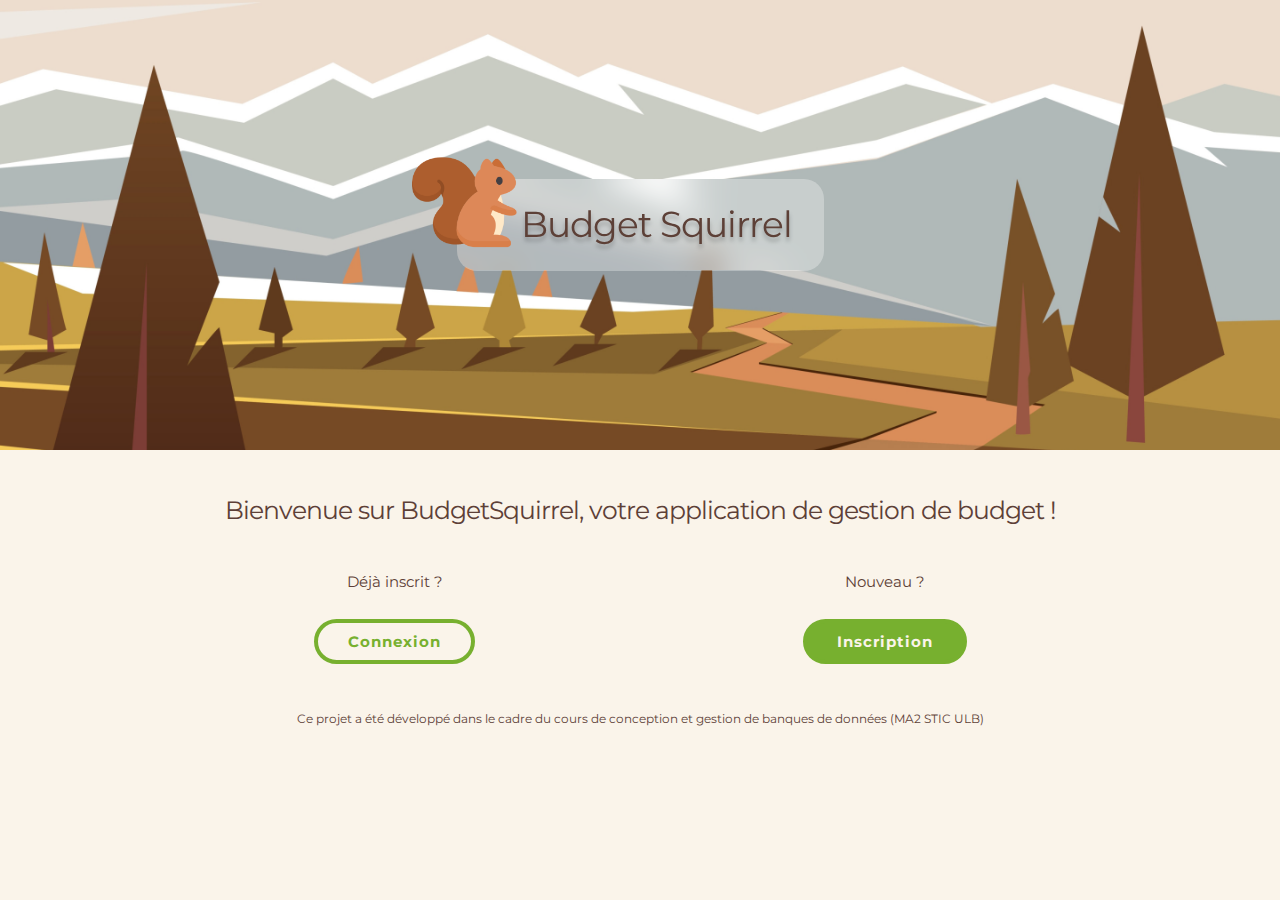
<file: index.html>
<!DOCTYPE html>
<html>

<head>
    <meta charset="utf-8">
    <title>Budget Squirrel</title>
    <link rel="preconnect" href="https://fonts.gstatic.com">
    <link href="https://fonts.googleapis.com/css2?family=Montserrat:wght@100;200;300;400;500&display=swap"
        rel="stylesheet">
    <link rel="stylesheet" href="css/skeleton.css">
    <link rel="stylesheet" href="css/normalize.css">
    <link rel="stylesheet" href="css/app.css">
</head>



<body>

    <div class="landing_header">
        <div class="glass_box">
            <img class="biglogo" src="img/logo.png">
            <h1>Budget Squirrel</h1>
        </div>
    </div>

    <div class="container landing_container">
        <div class="centered_message">
            <div>
                <h2>Bienvenue sur BudgetSquirrel, votre application de gestion de budget ! </h2> <br>
            </div>
    <!-- Les liens entre les pages sont à gérer avec du PHP-->
            <div class="row">
                <div class="six columns">
                        <p>Déjà inscrit ?</p>
                        <button onclick="goTo('connexion.php')" class="mybutton transp_button">Connexion</button>

                    </div>
                    
                    <div class="six columns">
                        <p>Nouveau ?</p>
                        <button onclick="goTo('inscription.php')"class="mybutton full_button" onclick="">Inscription</button> 
                    </div>
                </div>
                
            </div>
            
    
        </div>
    </div>


    <footer>
        <p>Ce projet a été développé dans le cadre du cours de conception et gestion de banques de données (MA2 STIC ULB)
        </p>
    </footer>
</body>

<script type="text/javascript" src="utils.js"></script>

</html>
</file>
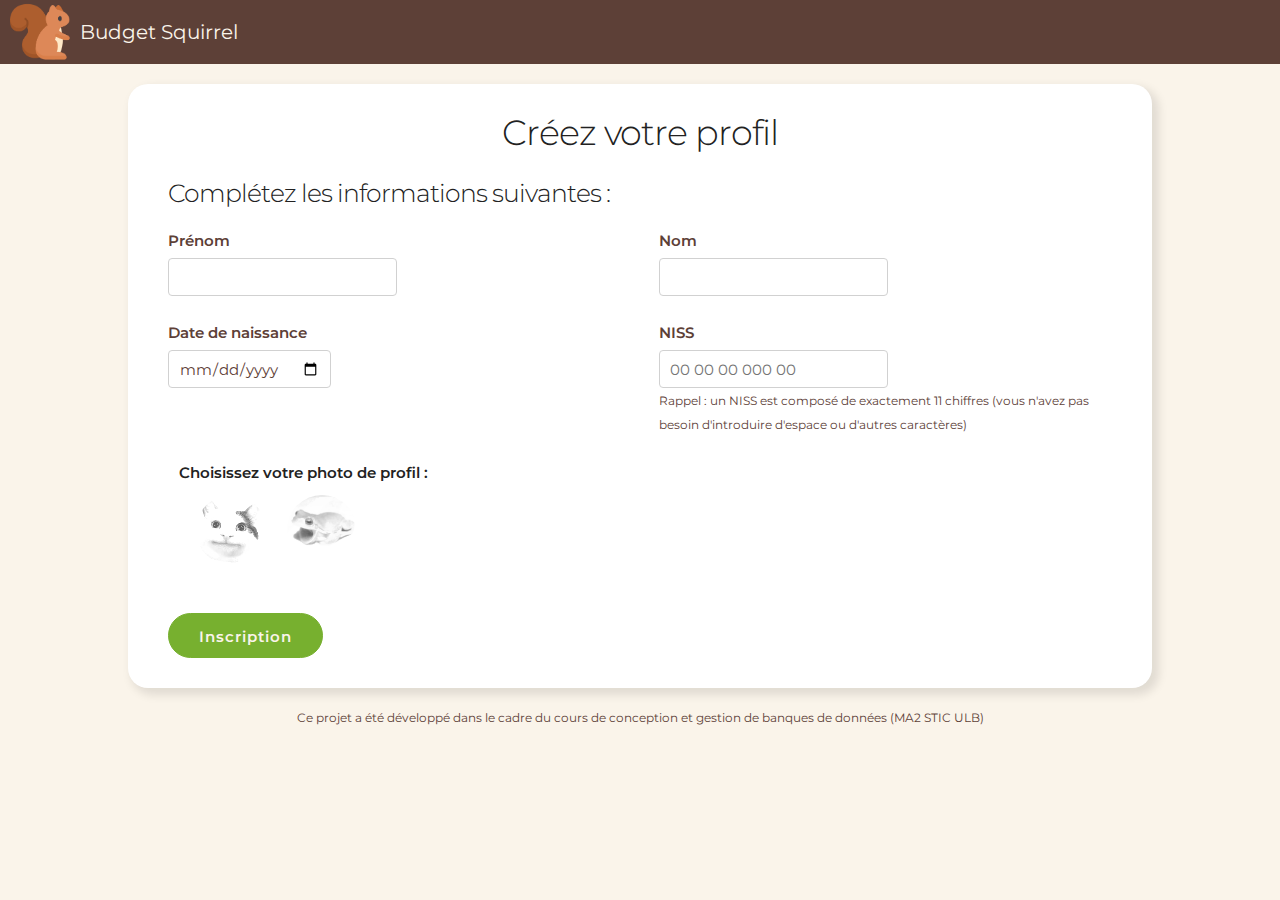
<file: inscription.html>
<!DOCTYPE html>
<html>

<head>
    <meta charset="utf-8">
    <title>Inscription</title>
    <link rel="preconnect" href="https://fonts.gstatic.com">
    <link href="https://fonts.googleapis.com/css2?family=Montserrat:wght@100;200;300;400;500&display=swap"
        rel="stylesheet">
    <link rel="stylesheet" href="css/skeleton.css">
    <link rel="stylesheet" href="css/normalize.css">
    <link rel="stylesheet" href="css/app.css">
</head>

<body>
    <header>
        
        <img src="img/logo.png">
        <p>Budget Squirrel</p>

    </header>

    <div class="container">
        <h1>Créez votre profil</h1>
        <form>
            <!-- add action = "action_page.php"-->

            <section>
                <h2>Complétez les informations suivantes :</h2>
                <div class="row">
                    <div class="six columns">
                        <p>
                            <label for="prenom">
                               <span>Prénom</span>
                            </label>
                            <input type="text" id="prenom" name="prenom"><br>
                        </p>
                    </div>

                    <div class="six columns">
                        <p>
                            <label for="nom">
                                
                                <span>Nom</span>
                            </label>
                            <input type="text" id="nom" name="nom"><br>
                        </p>
                    </div>
                </div>

                <div class="row">
                    <div class="six columns">
                        <p>
                            <label for="datenaiss">
                                <span>Date de naissance</span>
                            </label>
                            <input type="date" id="datenaiss" name="datenaiss"><br>
                        </p>
                    </div>
                    
                    <div class="six columns">
                        <p>
                            <label for="niss">
                                <span>NISS</span>
                            </label>
                            <input type="text" id="niss" name="niss" , placeholder="00 00 00 000 00" minlength="11" maxlength="11" pattern="[0-9]{2}[.\- ]{0,1}[0-9]{2}[.\- ]{0,1}[0-9]{2}[.\- ]{0,1}[0-9]{3}[.\- ]{0,1}[0-9]{2}"><br>
                            <span class="footsize_text">Rappel : un NISS est composé de exactement 11 chiffres (vous n'avez pas besoin d'introduire d'espace ou d'autres caractères)</span>
                        </p>
                    </div>
                </div>






            </section>

            <section>
                <fieldset class="pic-selector">
                    <legend>Choisissez votre photo de profil :</legend>
                    <input type="radio" id="politecat" name="photoprofil" value="politecat">
                    <label for="politecat" class="drinkpic-cc politecat"></label>

                    <input type="radio" id="froggy" name="photoprofil" value="froggy">
                    <label for="froggy" class="drinkpic-cc froggy"></label>

                    <input type="radio" id="racoon" name="photoprofil" value="racoon">
                    <label for="racoon" class="drinkpic-cc racoon"></label>
                </fieldset>
            </section> <br>

            <input type="submit" class="mybutton full_button" value="Inscription">
        </form>
    </div>
    <footer>
        <p>Ce projet a été développé dans le cadre du cours de conception et gestion de banques de données (MA2 STIC
            ULB)
        </p>
    </footer>
</body>

</html>
</file>
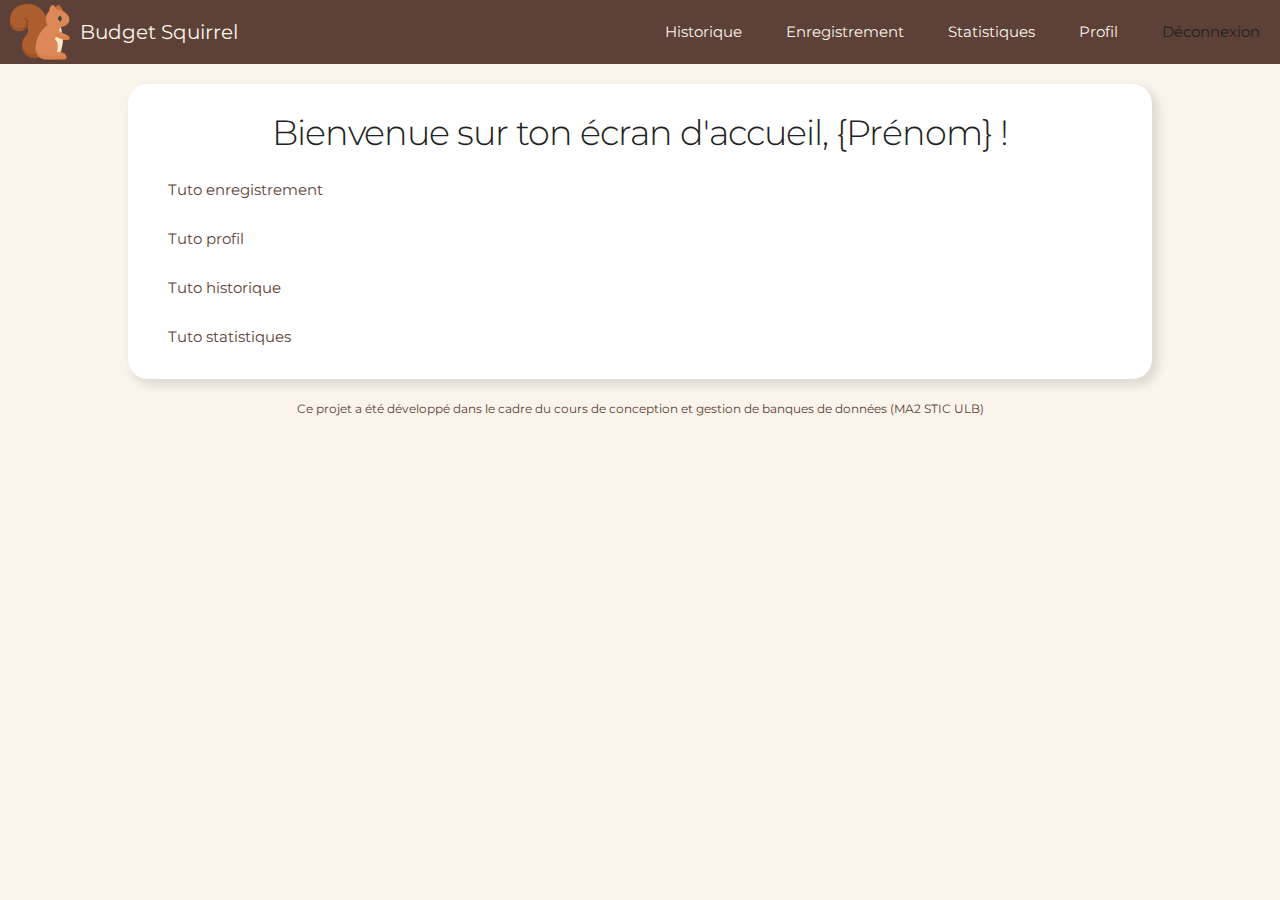
<file: landing.html>
<!DOCTYPE html>
<html>

<head>
    <meta charset="utf-8">
    <title>Accueil</title>
    <link rel="preconnect" href="https://fonts.gstatic.com">
    <link href="https://fonts.googleapis.com/css2?family=Montserrat:wght@100;200;300;400;500&display=swap"
        rel="stylesheet">
    <link rel="stylesheet" href="css/skeleton.css">
    <link rel="stylesheet" href="css/normalize.css">
    <link rel="stylesheet" href="css/app.css">
</head>

<body>
    <header>

        <nav class=menu>
            <div class="logo-container">
                <img src="img/logo.png">
                <a href="landing.html">Budget Squirrel</a>
            </div>
        
            <ul>
                <li><a href="historique.html">Historique</a></li>
                <li><a href="enregistrement.html">Enregistrement</a></li>
                <li><a href="stat.html">Statistiques</a></li>
                <li><a href="profil.html">Profil</a></li>
                <li>Déconnexion</li>
            </ul>
        </nav>

    </header>


<div class="container">
    <h1>Bienvenue sur ton écran d'accueil, {Prénom} !</h1>

    <div>
        <p>Tuto enregistrement</p>
    </div>

    <div>
        <p>Tuto profil</p>
    </div>

    <div>
        <p>Tuto historique</p>
    </div>

    <div>
        <p>Tuto statistiques</p>
    </div>
</div>
    

    <footer>
        <p>Ce projet a été développé dans le cadre du cours de conception et gestion de banques de données (MA2 STIC
            ULB)
        </p>
    </footer>
</body>

</html>
</file>
<file: css/skeleton.css>
/*
* Skeleton V2.0.4
* Copyright 2014, Dave Gamache
* www.getskeleton.com
* Free to use under the MIT license.
* http://www.opensource.org/licenses/mit-license.php
* 12/29/2014
*/


/* Table of contents
––––––––––––––––––––––––––––––––––––––––––––––––––
- Grid
- Base Styles
- Typography
- Links
- Buttons
- Forms
- Lists
- Code
- Tables
- Spacing
- Utilities
- Clearing
- Media Queries
*/


/* Grid
–––––––––––––––––––––––––––––––––––––––––––––––––– */
.container {
  position: relative;
  width: 100%;
  max-width: 1100px;
  margin: 0 auto;
  padding: 0 20px;
  box-sizing: border-box; }
.column,
.columns {
  width: 100%;
  float: left;
  box-sizing: border-box; }

/* For devices larger than 400px */
@media (min-width: 400px) {
  .container {
    width: 85%;
    padding: 0; }
}

/* For devices larger than 550px */
@media (min-width: 550px) {
  .container {
    width: 80%; }
  .column,
  .columns {
    margin-left: 4%; }
  .column:first-child,
  .columns:first-child {
    margin-left: 0; }

  .one.column,
  .one.columns                    { width: 4.66666666667%; }
  .two.columns                    { width: 13.3333333333%; }
  .three.columns                  { width: 22%;            }
  .four.columns                   { width: 30.6666666667%; }
  .five.columns                   { width: 39.3333333333%; }
  .six.columns                    { width: 48%;            }
  .seven.columns                  { width: 56.6666666667%; }
  .eight.columns                  { width: 65.3333333333%; }
  .nine.columns                   { width: 74.0%;          }
  .ten.columns                    { width: 82.6666666667%; }
  .eleven.columns                 { width: 91.3333333333%; }
  .twelve.columns                 { width: 100%; margin-left: 0; }

  .one-third.column               { width: 30.6666666667%; }
  .two-thirds.column              { width: 65.3333333333%; }

  .one-half.column                { width: 48%; }

  /* Offsets */
  .offset-by-one.column,
  .offset-by-one.columns          { margin-left: 8.66666666667%; }
  .offset-by-two.column,
  .offset-by-two.columns          { margin-left: 17.3333333333%; }
  .offset-by-three.column,
  .offset-by-three.columns        { margin-left: 26%;            }
  .offset-by-four.column,
  .offset-by-four.columns         { margin-left: 34.6666666667%; }
  .offset-by-five.column,
  .offset-by-five.columns         { margin-left: 43.3333333333%; }
  .offset-by-six.column,
  .offset-by-six.columns          { margin-left: 52%;            }
  .offset-by-seven.column,
  .offset-by-seven.columns        { margin-left: 60.6666666667%; }
  .offset-by-eight.column,
  .offset-by-eight.columns        { margin-left: 69.3333333333%; }
  .offset-by-nine.column,
  .offset-by-nine.columns         { margin-left: 78.0%;          }
  .offset-by-ten.column,
  .offset-by-ten.columns          { margin-left: 86.6666666667%; }
  .offset-by-eleven.column,
  .offset-by-eleven.columns       { margin-left: 95.3333333333%; }

  .offset-by-one-third.column,
  .offset-by-one-third.columns    { margin-left: 34.6666666667%; }
  .offset-by-two-thirds.column,
  .offset-by-two-thirds.columns   { margin-left: 69.3333333333%; }

  .offset-by-one-half.column,
  .offset-by-one-half.columns     { margin-left: 52%; }

}


/* Base Styles
–––––––––––––––––––––––––––––––––––––––––––––––––– */
/* NOTE
html is set to 62.5% so that all the REM measurements throughout Skeleton
are based on 10px sizing. So basically 1.5rem = 15px :) */
html {
  font-size: 62.5%; }
body {
  font-size: 1.5em; /* currently ems cause chrome bug misinterpreting rems on body element */
  line-height: 1.6;
  font-weight: 400;
  font-family: "Raleway", "HelveticaNeue", "Helvetica Neue", Helvetica, Arial, sans-serif;
  color: #222; }


/* Typography
–––––––––––––––––––––––––––––––––––––––––––––––––– */
h1, h2, h3, h4, h5, h6 {
  margin-top: 0;
  margin-bottom: 2rem;
  font-weight: 300; }
h1 { font-size: 4.0rem; line-height: 1.2;  letter-spacing: -.1rem;}
h2 { font-size: 3.6rem; line-height: 1.25; letter-spacing: -.1rem; }
h3 { font-size: 3.0rem; line-height: 1.3;  letter-spacing: -.1rem; }
h4 { font-size: 2.4rem; line-height: 1.35; letter-spacing: -.08rem; }
h5 { font-size: 1.8rem; line-height: 1.5;  letter-spacing: -.05rem; }
h6 { font-size: 1.5rem; line-height: 1.6;  letter-spacing: 0; }

/* Larger than phablet */
@media (min-width: 550px) {
  h1 { font-size: 5.0rem; }
  h2 { font-size: 4.2rem; }
  h3 { font-size: 3.6rem; }
  h4 { font-size: 3.0rem; }
  h5 { font-size: 2.4rem; }
  h6 { font-size: 1.5rem; }
}

p {
  margin-top: 0; }


/* Links
–––––––––––––––––––––––––––––––––––––––––––––––––– */
a {
  color: #1EAEDB; }
a:hover {
  color: #0FA0CE; }


/* Buttons
–––––––––––––––––––––––––––––––––––––––––––––––––– */
.button,
button,
input[type="submit"],
input[type="reset"],
input[type="button"] {
  display: inline-block;
  height: 45px;
  padding: 0 30px;
  text-align: center;
  font-size: 11px;
  font-weight: 600;
  line-height: 45px;
  letter-spacing: .1rem;
  text-decoration: none;
  white-space: nowrap;
  background-color: transparent;
  border: 1px solid #bbb;
  cursor: pointer;
  box-sizing: border-box; }
.button:hover,
button:hover,
input[type="submit"]:hover,
input[type="reset"]:hover,
input[type="button"]:hover,
.button:focus,
button:focus,
input[type="submit"]:focus,
input[type="reset"]:focus,
input[type="button"]:focus {
  color: #333;
  border-color: #888;
  outline: 0; }
.button.button-primary,
button.button-primary,
input[type="submit"].button-primary,
input[type="reset"].button-primary,
input[type="button"].button-primary {
  color: #FFF;
  background-color: #77B02F;
  border-color: #77B02F; }
.button.button-primary:hover,
button.button-primary:hover,
input[type="submit"].button-primary:hover,
input[type="reset"].button-primary:hover,
input[type="button"].button-primary:hover,
.button.button-primary:focus,
button.button-primary:focus,
input[type="submit"].button-primary:focus,
input[type="reset"].button-primary:focus,
input[type="button"].button-primary:focus {
  color: #FFF;
  background-color: #1EAEDB;
  border-color: #1EAEDB; }


/* Forms
–––––––––––––––––––––––––––––––––––––––––––––––––– */
input[type="email"],
input[type="number"],
input[type="search"],
input[type="text"],
input[type="tel"],
input[type="url"],
input[type="password"],
input[type="date"],
input[type="month"],

textarea,
select {
  height: 38px;
  padding: 6px 10px; /* The 6px vertically centers text on FF, ignored by Webkit */
  background-color: #fff;
  border: 1px solid #D1D1D1;
  border-radius: 4px;
  box-shadow: none;
  box-sizing: border-box; }
/* Removes awkward default styles on some inputs for iOS */
input[type="email"],
input[type="number"],
input[type="search"],
input[type="text"],
input[type="tel"],
input[type="url"],
input[type="password"],
input[type="date"],
input[type="month"],

textarea {
  -webkit-appearance: none;
     -moz-appearance: none;
          appearance: none; }
textarea {
  min-height: 65px;
  padding-top: 6px;
  padding-bottom: 6px; }
input[type="email"]:focus,
input[type="number"]:focus,
input[type="search"]:focus,
input[type="text"]:focus,
input[type="tel"]:focus,
input[type="url"]:focus,
input[type="password"]:focus,
input[type="date"]:focus,
input[type="month"],
textarea:focus,
select:focus {
  border: 1px solid #77B02F;
  outline: 0; }
label,
legend {
  display: block;
  margin-bottom: .5rem;
  font-weight: 600; }
fieldset {
  padding: 0;
  border-width: 0; }
input[type="checkbox"],
input[type="radio"] {
  display: inline; }
label > .label-body {
  display: inline-block;
  margin-left: .5rem;
  font-weight: normal; }


/* Lists
–––––––––––––––––––––––––––––––––––––––––––––––––– */
ul {
  list-style: circle inside; }
ol {
  list-style: decimal inside; }
ol, ul {
  padding-left: 0;
  margin-top: 0; }
ul ul,
ul ol,
ol ol,
ol ul {
  margin: 1.5rem 0 1.5rem 3rem;
  font-size: 90%; }
li {
  margin-bottom: 1rem; }


/* Code
–––––––––––––––––––––––––––––––––––––––––––––––––– */
code {
  padding: .2rem .5rem;
  margin: 0 .2rem;
  font-size: 90%;
  white-space: nowrap;
  background: #F1F1F1;
  border: 1px solid #E1E1E1;
  border-radius: 4px; }
pre > code {
  display: block;
  padding: 1rem 1.5rem;
  white-space: pre; }


/* Tables
–––––––––––––––––––––––––––––––––––––––––––––––––– */
th,
td {
  padding: 12px 15px;
  text-align: left;
  border-bottom: 1px solid #E1E1E1; }
th:first-child,
td:first-child {
  padding-left: 0; }
th:last-child,
td:last-child {
  padding-right: 0; }


/* Spacing
–––––––––––––––––––––––––––––––––––––––––––––––––– */
button,
.button {
  margin-bottom: 1rem; }
input,
textarea,
select,
fieldset {
  margin-bottom: 1.5rem; }
pre,
blockquote,
dl,
figure,
table,
p,
ul,
ol,
form {
  margin-bottom: 2.5rem; }


/* Utilities
–––––––––––––––––––––––––––––––––––––––––––––––––– */
.u-full-width {
  width: 100%;
  box-sizing: border-box; }
.u-max-full-width {
  max-width: 100%;
  box-sizing: border-box; }
.u-pull-right {
  float: right; }
.u-pull-left {
  float: left; }


/* Misc
–––––––––––––––––––––––––––––––––––––––––––––––––– */
hr {
  margin-top: 3rem;
  margin-bottom: 3.5rem;
  border-width: 0;
  border-top: 1px solid #E1E1E1; }


/* Clearing
–––––––––––––––––––––––––––––––––––––––––––––––––– */

/* Self Clearing Goodness */
.container:after,
.row:after,
.u-cf {
  content: "";
  display: table;
  clear: both; }


/* Media Queries
–––––––––––––––––––––––––––––––––––––––––––––––––– */
/*
Note: The best way to structure the use of media queries is to create the queries
near the relevant code. For example, if you wanted to change the styles for buttons
on small devices, paste the mobile query code up in the buttons section and style it
there.
*/


/* Larger than mobile */
@media (min-width: 400px) {}

/* Larger than phablet (also point when grid becomes active) */
@media (min-width: 550px) {}

/* Larger than tablet */
@media (min-width: 750px) {}

/* Larger than desktop */
@media (min-width: 1000px) {}

/* Larger than Desktop HD */
@media (min-width: 1200px) {}
</file>
<file: css/app.css>
html, body, * {
    font-family: 'Montserrat', sans-serif;
}

body {
    background-color: #FAF4EA ;
}

p{
    color: #5D4037;
}

.landing_header {
    width: 100%;
    height: 450px;
    background-image: url(../img/foret.png);
    background-size: cover;
    background-position: bottom;
    display: flex;
    justify-content: center;
    align-items: center;
}

.glass_box{
    position: relative;
    background: rgba(255, 255, 255, 0.3);
    backdrop-filter: blur(15px);
    border-radius: 20px;
    padding: 0px 32px 0px 64px;
}

.glass_box h1 {
    color: #5D4037;
    text-shadow: 0px 4px 4px rgba(0, 0, 0, 0.25);
    font-style: normal;
    font-weight: normal;
    font-size: 36px;
}

.biglogo{
    position: absolute;
    left: -45px;
    width: 105px;
    height: auto;
    top: -25px;
}

.centered_message {
    width: 100%;
    display: block;
    margin-bottom: 20px;
    justify-content: center;
    align-items: center;
    text-align: center;
    align-content: center;
}

.centered_message h2{
    font-style: normal;
    font-weight: normal;
    font-size: 25px;
    color: #5D4037;
    padding: 20px 0px 0px 0px;
}

.centered_message p{
    display: flex;
    justify-content: center;
}

footer {
    text-align: center;
    font-size: 12px;
}

.mybutton {
    border-radius: 50px;
    border-width: 4px;
    border-color: #77B02F !important;
    font-weight: bold;
    justify-content: center;
    align-items: center;
}

.transp_button{
    border-color: #77B02F !important;
    background-color: #FAF4EA !important;
    color: #77B02F !important;
    transition: transform ease 200ms, box-shadow ease 200ms;
}

.full_button{
    background-color: #77B02F !important;
    color: #FAF4EA !important;
    transition: transform ease 200ms, box-shadow ease 200ms;
}

.mybutton:hover{
    box-shadow: 5px 5px 10px 2px rgba(0, 0, 0, .1);
    transform: translate(-2px, -1px);
    
}
.pic-selector{
    border: none;
}
.pic-selector input:active +.drinkpic-cc{
    opacity: .9;
}

.pic-selector input[type="radio"]{
    visibility:hidden;
}

.pic-selector input:checked +.drinkpic-cc{
    -webkit-filter: none;
       -moz-filter: none;
            filter: none;
}

.drinkpic-cc{
    cursor:pointer;
    background-size:contain;
    background-repeat:no-repeat;
    display:inline-block;
    width:100px;height:70px;
    -webkit-transition: all 100ms ease-in;
       -moz-transition: all 100ms ease-in;
            transition: all 100ms ease-in;
    -webkit-filter: brightness(1.8) grayscale(1) opacity(.7);
       -moz-filter: brightness(1.8) grayscale(1) opacity(.7);
            filter: brightness(1.8) grayscale(1) opacity(.7);
}
.drinkpic-cc:hover{
    -webkit-filter: brightness(1.2) grayscale(.5) opacity(.9);
       -moz-filter: brightness(1.2) grayscale(.5) opacity(.9);
            filter: brightness(1.2) grayscale(.5) opacity(.9);
}

.politecat{
    background-image: url(../img/politecat.jpg); 
    width: 70px;
    border-radius: 100%;

}

.froggy{
    background-image: url(../img/froggy.png);
    width: 70px;
    border-radius: 100%;
}

.raccoon{
    background-image: url(../img/raccoon.jpg);
    width: 70px;
    border-radius: 100%;

}

.gollum{
    background-image: url(../img/gollum.jpg);
    width: 70px;
    border-radius: 100%;

}

header{
    size:100%;
    background-color: #5D4037 ;
    display: flex;
    align-items: center;
}

header p {
    color: #FAF4EA;
    font-size: 20px;
    margin: 0px;
}

header img{
    height: 60px;
    width: 60px;
    margin: 2px 10px 2px 10px;
}

.container {
    background-color: white;
    padding: 5px 40px;
    margin-top: 20px;
    margin-bottom: 20px;
    border-radius: 20px;
    box-shadow: 5px 5px 10px 2px rgba(0, 0, 0, .1);
    
}

.landing_container{
    background-color: transparent;
    box-shadow: none;
}

.container h1 {
    text-align: center;
    font-size: 35px;
}

.container h2 {
    font-size: 25px;
}

.container h3{
    font-size: 18px;
}

.footsize_text {
    font-size: 12px;
}

nav ul{
    list-style: none;
    margin-bottom: 0px;
}

nav ul li {
    display: inline;
    padding: 0px 20px 0px 20px;
}

nav.menu {
    display: flex;
    align-items: center;
    text-align: center;
    flex-grow: 1;
    justify-content: space-between;
}

input[type="submit"]{
    font-size: 15px;
}

.transaction-selection{
    display: flex;
    justify-content: space-around;
    
}

.logo-container {
    display: flex;
    flex-direction: row;
    align-items: center;
}

.logo-container a{
    color: #FAF4EA;
    text-decoration: none;
    font-size: 20px;
    transition: color ease 200ms;
    
}

.logo-container a:hover{
    color: #77B02F;
}

.profile-container {
    display: flex;
    flex-direction: row;
    align-items: center;
}

.profile-container a{
    color: #FAF4EA;
    text-decoration: none;
    font-size: 16px;
    transition: color ease 200ms;
    
}

.profile-container a:hover{
    color: #77B02F;
}

.menu ul a{
    color: #FAF4EA;
    text-decoration: none;
    transition: color ease 200ms;
}

.menu ul a:hover{
    color: #77B02F;
}

.pages{
    font-weight: bold;
}

.container input[type="submit"]{
    display: flex;
    justify-content: center;
}

.profil-box{
    align-self: right;
}

.photo-profil{
    width: 60px;
    height : 60px;
    border-radius: 90px;

}

.canvas_stat {
    width: 50%;
}

.section {
    display: flex;
    justify-content: space-between;
    padding-top: 25px;
    padding-bottom: 50px;
}

.homepage_content {
    width: 50%;
    padding-left: 10px;
    padding-right: 10px;
}

.homepage_image {
    width: 50%;
    text-align: center;
    padding-left: 10px;
    padding-right: 10px;
}

img.homepage {
    width: 100%;
    height: auto;
    margin-top: 55px;
}

td {
    padding : 6px 0px;
}

tr:nth-child(2n) {
    background-color: rgba(0, 0, 0, 0.05);
}

.table-hist tbody tr:hover{
    background-color: rgba(181, 221, 129, 0.5);
}


td:first-child, th:first-child{
    padding-left: 6px;
}

.suppr_button{
    background-image: url(../img/trash-bin.png);
    background-size:contain;
    background-repeat:no-repeat;
    display:inline-block;
    height: 35px;
    border: none;
}
</file>
